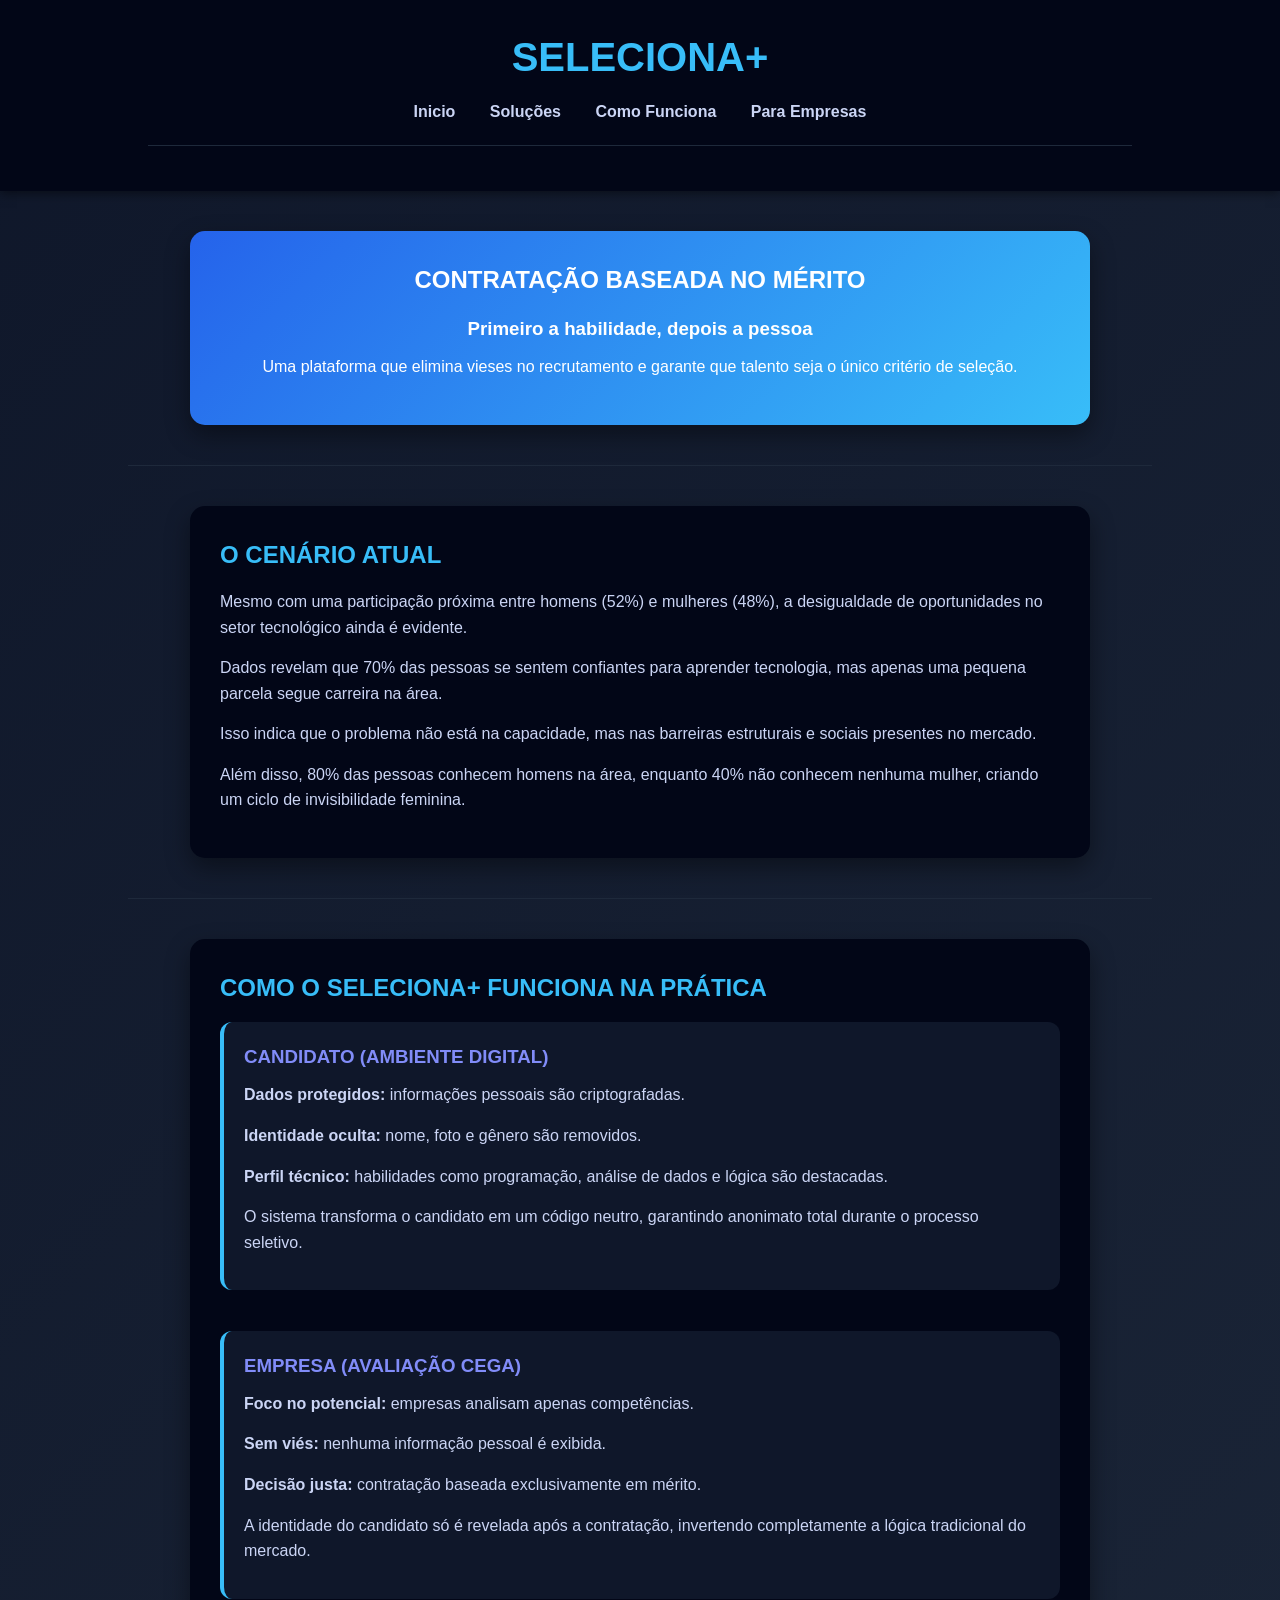
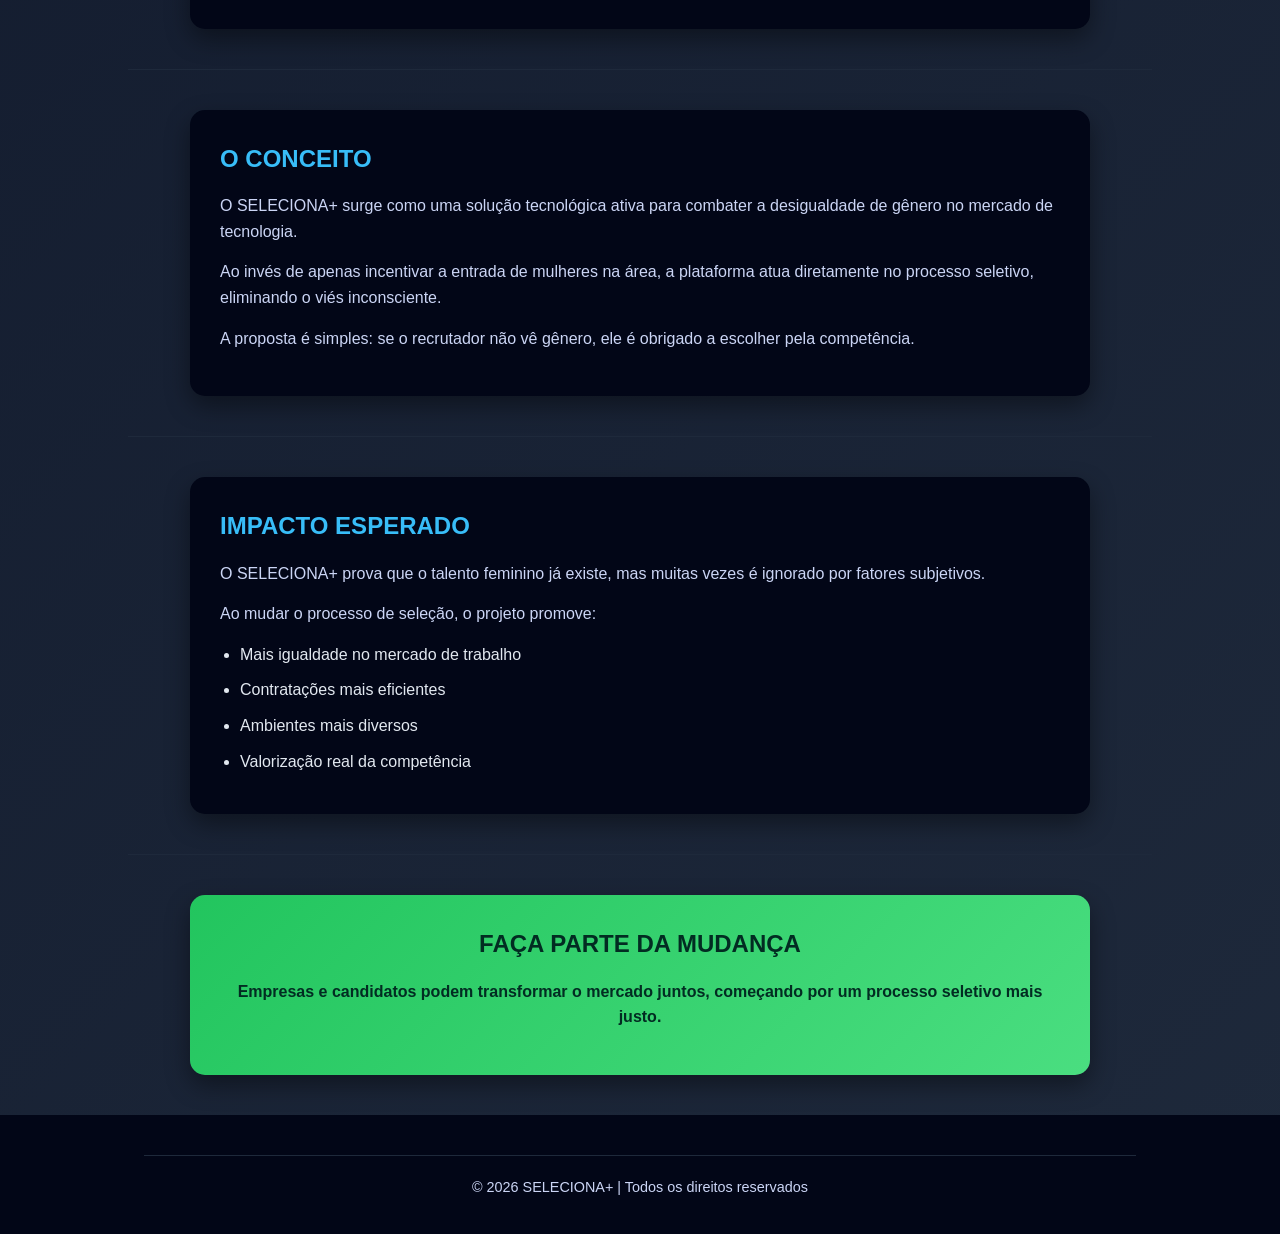
<file: index.html>
<!DOCTYPE html>
<html lang="pt-br">
<head>
    <meta charset="UTF-8">
    <meta name="viewport" content="width=device-width, initial-scale=1.0">
    <title>Seleciona+</title>
    <link rel="stylesheet" href="styleindex.css">
</head>
<body>
    
<!-- HEADER -->
<header>
    <h1>SELECIONA+</h1>

    <nav>
        <a href="index.html">Inicio</a>
        <a href="solucoes.html">Soluções</a>
        <a href="como-funciona.html">Como Funciona</a>
        <a href="empresas.html">Para Empresas</a>
    </nav>

    <hr>
</header>

<!-- HERO -->
<section>
    <h2>CONTRATAÇÃO BASEADA NO MÉRITO</h2>
    <h3>Primeiro a habilidade, depois a pessoa</h3>

    <p>
        Uma plataforma que elimina vieses no recrutamento e garante que
        talento seja o único critério de seleção.
    </p>
</section>

<hr>

<!-- DADOS / PESQUISA -->
<section>
    <h2>O CENÁRIO ATUAL</h2>

    <p>
        Mesmo com uma participação próxima entre homens (52%) e mulheres (48%),
        a desigualdade de oportunidades no setor tecnológico ainda é evidente.
    </p>

    <p>
        Dados revelam que 70% das pessoas se sentem confiantes para aprender tecnologia,
        mas apenas uma pequena parcela segue carreira na área.
    </p>

    <p>
        Isso indica que o problema não está na capacidade, mas nas barreiras
        estruturais e sociais presentes no mercado.
    </p>

    <p>
        Além disso, 80% das pessoas conhecem homens na área, enquanto 40% não conhecem
        nenhuma mulher, criando um ciclo de invisibilidade feminina.
    </p>
</section>

<hr>

<!-- BLOCO PRINCIPAL (SIMULA O DESIGN DA IMAGEM) -->
<section>

    <h2>COMO O SELECIONA+ FUNCIONA NA PRÁTICA</h2>

    <!-- LADO CANDIDATO -->
    <div>
        <h3>CANDIDATO (AMBIENTE DIGITAL)</h3>

        <p><b>Dados protegidos:</b> informações pessoais são criptografadas.</p>

        <p><b>Identidade oculta:</b> nome, foto e gênero são removidos.</p>

        <p><b>Perfil técnico:</b> habilidades como programação, análise de dados e lógica são destacadas.</p>

        <p>
            O sistema transforma o candidato em um código neutro,
            garantindo anonimato total durante o processo seletivo.
        </p>
    </div>

    <br>

    <!-- LADO EMPRESA -->
    <div>
        <h3>EMPRESA (AVALIAÇÃO CEGA)</h3>

        <p><b>Foco no potencial:</b> empresas analisam apenas competências.</p>

        <p><b>Sem viés:</b> nenhuma informação pessoal é exibida.</p>

        <p><b>Decisão justa:</b> contratação baseada exclusivamente em mérito.</p>

        <p>
            A identidade do candidato só é revelada após a contratação,
            invertendo completamente a lógica tradicional do mercado.
        </p>
    </div>

</section>

<hr>

<!-- CONCEITO -->
<section>
    <h2>O CONCEITO</h2>

    <p>
        O SELECIONA+ surge como uma solução tecnológica ativa para combater
        a desigualdade de gênero no mercado de tecnologia.
    </p>

    <p>
        Ao invés de apenas incentivar a entrada de mulheres na área,
        a plataforma atua diretamente no processo seletivo,
        eliminando o viés inconsciente.
    </p>

    <p>
        A proposta é simples: se o recrutador não vê gênero,
        ele é obrigado a escolher pela competência.
    </p>
</section>

<hr>

<!-- IMPACTO -->
<section>
    <h2>IMPACTO ESPERADO</h2>

    <p>
        O SELECIONA+ prova que o talento feminino já existe,
        mas muitas vezes é ignorado por fatores subjetivos.
    </p>

    <p>
        Ao mudar o processo de seleção, o projeto promove:
    </p>

    <ul>
        <li>Mais igualdade no mercado de trabalho</li>
        <li>Contratações mais eficientes</li>
        <li>Ambientes mais diversos</li>
        <li>Valorização real da competência</li>
    </ul>

</section>

<hr>

<!-- CTA -->
<section>
    <h2>FAÇA PARTE DA MUDANÇA</h2>

    <p>
        Empresas e candidatos podem transformar o mercado juntos,
        começando por um processo seletivo mais justo.
    </p>
</section>

<!-- FOOTER -->
<footer>
    <hr>
    <p>© 2026 SELECIONA+ | Todos os direitos reservados</p>
</footer>



</body>
</html>
</file>
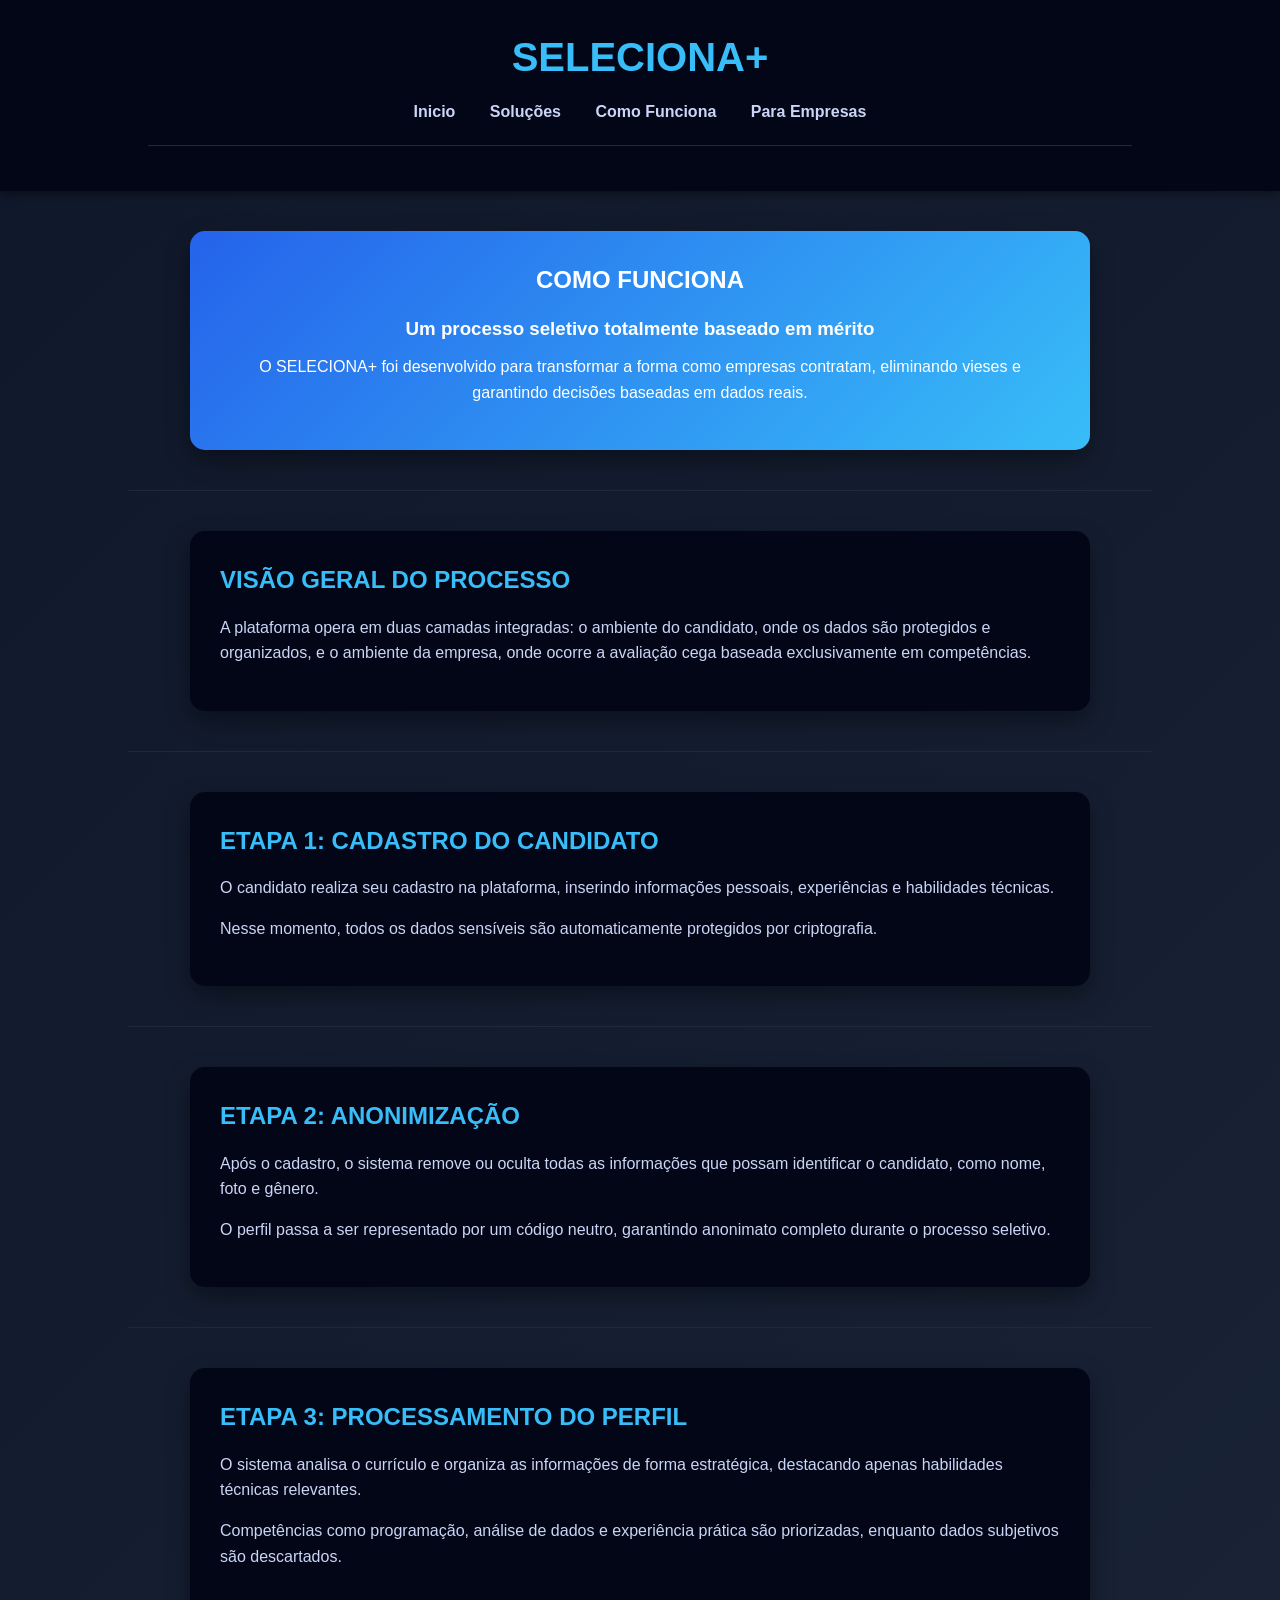
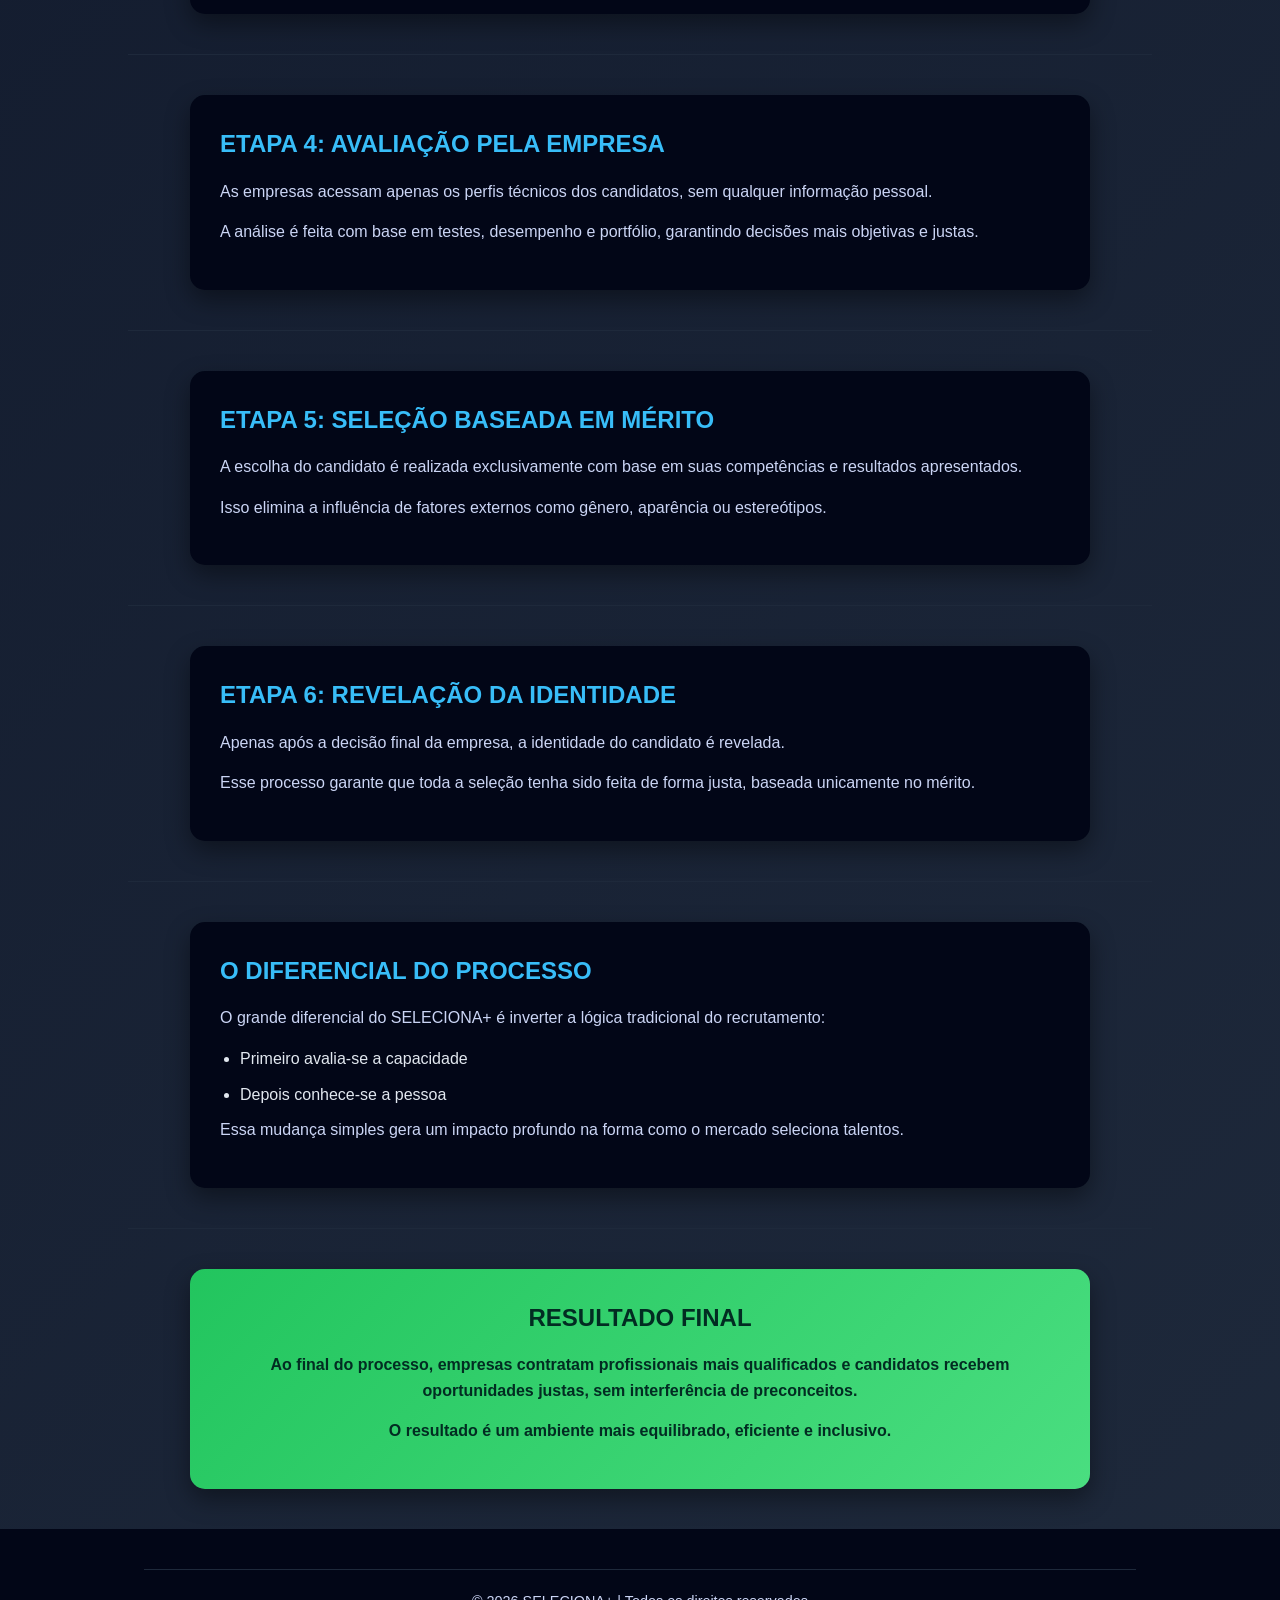
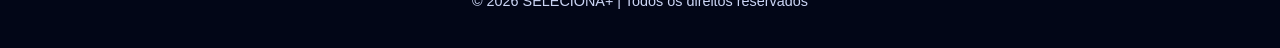
<file: como-funciona.html>
<!DOCTYPE html>
<html lang="pt-br">
<head>
    <meta charset="UTF-8">
    <title>Como Funciona - SELECIONA+</title>
  <link rel="stylesheet" href="styleindex.css">
</head>

<body>

<!-- HEADER -->
<header>
    <h1>SELECIONA+</h1>

    <nav>
        <a href="index.html">Inicio</a>
        <a href="solucoes.html">Soluções</a>
        <a href="como-funciona.html">Como Funciona</a>
        <a href="empresas.html">Para Empresas</a>
    </nav>

    <hr>
</header>

<!-- HERO -->
<section>
    <h2>COMO FUNCIONA</h2>
    <h3>Um processo seletivo totalmente baseado em mérito</h3>

    <p>
        O SELECIONA+ foi desenvolvido para transformar a forma como empresas
        contratam, eliminando vieses e garantindo decisões baseadas em dados reais.
    </p>
</section>

<hr>

<!-- VISÃO GERAL -->
<section>
    <h2>VISÃO GERAL DO PROCESSO</h2>

    <p>
        A plataforma opera em duas camadas integradas: o ambiente do candidato,
        onde os dados são protegidos e organizados, e o ambiente da empresa,
        onde ocorre a avaliação cega baseada exclusivamente em competências.
    </p>
</section>

<hr>

<!-- FLUXO DO CANDIDATO -->
<section>

    <h2>ETAPA 1: CADASTRO DO CANDIDATO</h2>

    <p>
        O candidato realiza seu cadastro na plataforma, inserindo informações
        pessoais, experiências e habilidades técnicas.
    </p>

    <p>
        Nesse momento, todos os dados sensíveis são automaticamente protegidos
        por criptografia.
    </p>

</section>

<hr>

<section>

    <h2>ETAPA 2: ANONIMIZAÇÃO</h2>

    <p>
        Após o cadastro, o sistema remove ou oculta todas as informações
        que possam identificar o candidato, como nome, foto e gênero.
    </p>

    <p>
        O perfil passa a ser representado por um código neutro, garantindo
        anonimato completo durante o processo seletivo.
    </p>

</section>

<hr>

<section>

    <h2>ETAPA 3: PROCESSAMENTO DO PERFIL</h2>

    <p>
        O sistema analisa o currículo e organiza as informações de forma
        estratégica, destacando apenas habilidades técnicas relevantes.
    </p>

    <p>
        Competências como programação, análise de dados e experiência prática
        são priorizadas, enquanto dados subjetivos são descartados.
    </p>

</section>

<hr>

<!-- FLUXO EMPRESA -->
<section>

    <h2>ETAPA 4: AVALIAÇÃO PELA EMPRESA</h2>

    <p>
        As empresas acessam apenas os perfis técnicos dos candidatos,
        sem qualquer informação pessoal.
    </p>

    <p>
        A análise é feita com base em testes, desempenho e portfólio,
        garantindo decisões mais objetivas e justas.
    </p>

</section>

<hr>

<section>

    <h2>ETAPA 5: SELEÇÃO BASEADA EM MÉRITO</h2>

    <p>
        A escolha do candidato é realizada exclusivamente com base
        em suas competências e resultados apresentados.
    </p>

    <p>
        Isso elimina a influência de fatores externos como gênero,
        aparência ou estereótipos.
    </p>

</section>

<hr>

<section>

    <h2>ETAPA 6: REVELAÇÃO DA IDENTIDADE</h2>

    <p>
        Apenas após a decisão final da empresa, a identidade do candidato
        é revelada.
    </p>

    <p>
        Esse processo garante que toda a seleção tenha sido feita de forma justa,
        baseada unicamente no mérito.
    </p>

</section>

<hr>

<!-- DIFERENCIAL -->
<section>

    <h2>O DIFERENCIAL DO PROCESSO</h2>

    <p>
        O grande diferencial do SELECIONA+ é inverter a lógica tradicional
        do recrutamento:
    </p>

    <ul>
        <li>Primeiro avalia-se a capacidade</li>
        <li>Depois conhece-se a pessoa</li>
    </ul>

    <p>
        Essa mudança simples gera um impacto profundo na forma como o mercado
        seleciona talentos.
    </p>

</section>

<hr>

<!-- RESULTADO -->
<section>

    <h2>RESULTADO FINAL</h2>

    <p>
        Ao final do processo, empresas contratam profissionais mais qualificados
        e candidatos recebem oportunidades justas, sem interferência de preconceitos.
    </p>

    <p>
        O resultado é um ambiente mais equilibrado, eficiente e inclusivo.
    </p>

</section>

<!-- FOOTER -->
<footer>
    <hr>
    <p>© 2026 SELECIONA+ | Todos os direitos reservados</p>
</footer>

</body>
</html>
</file>
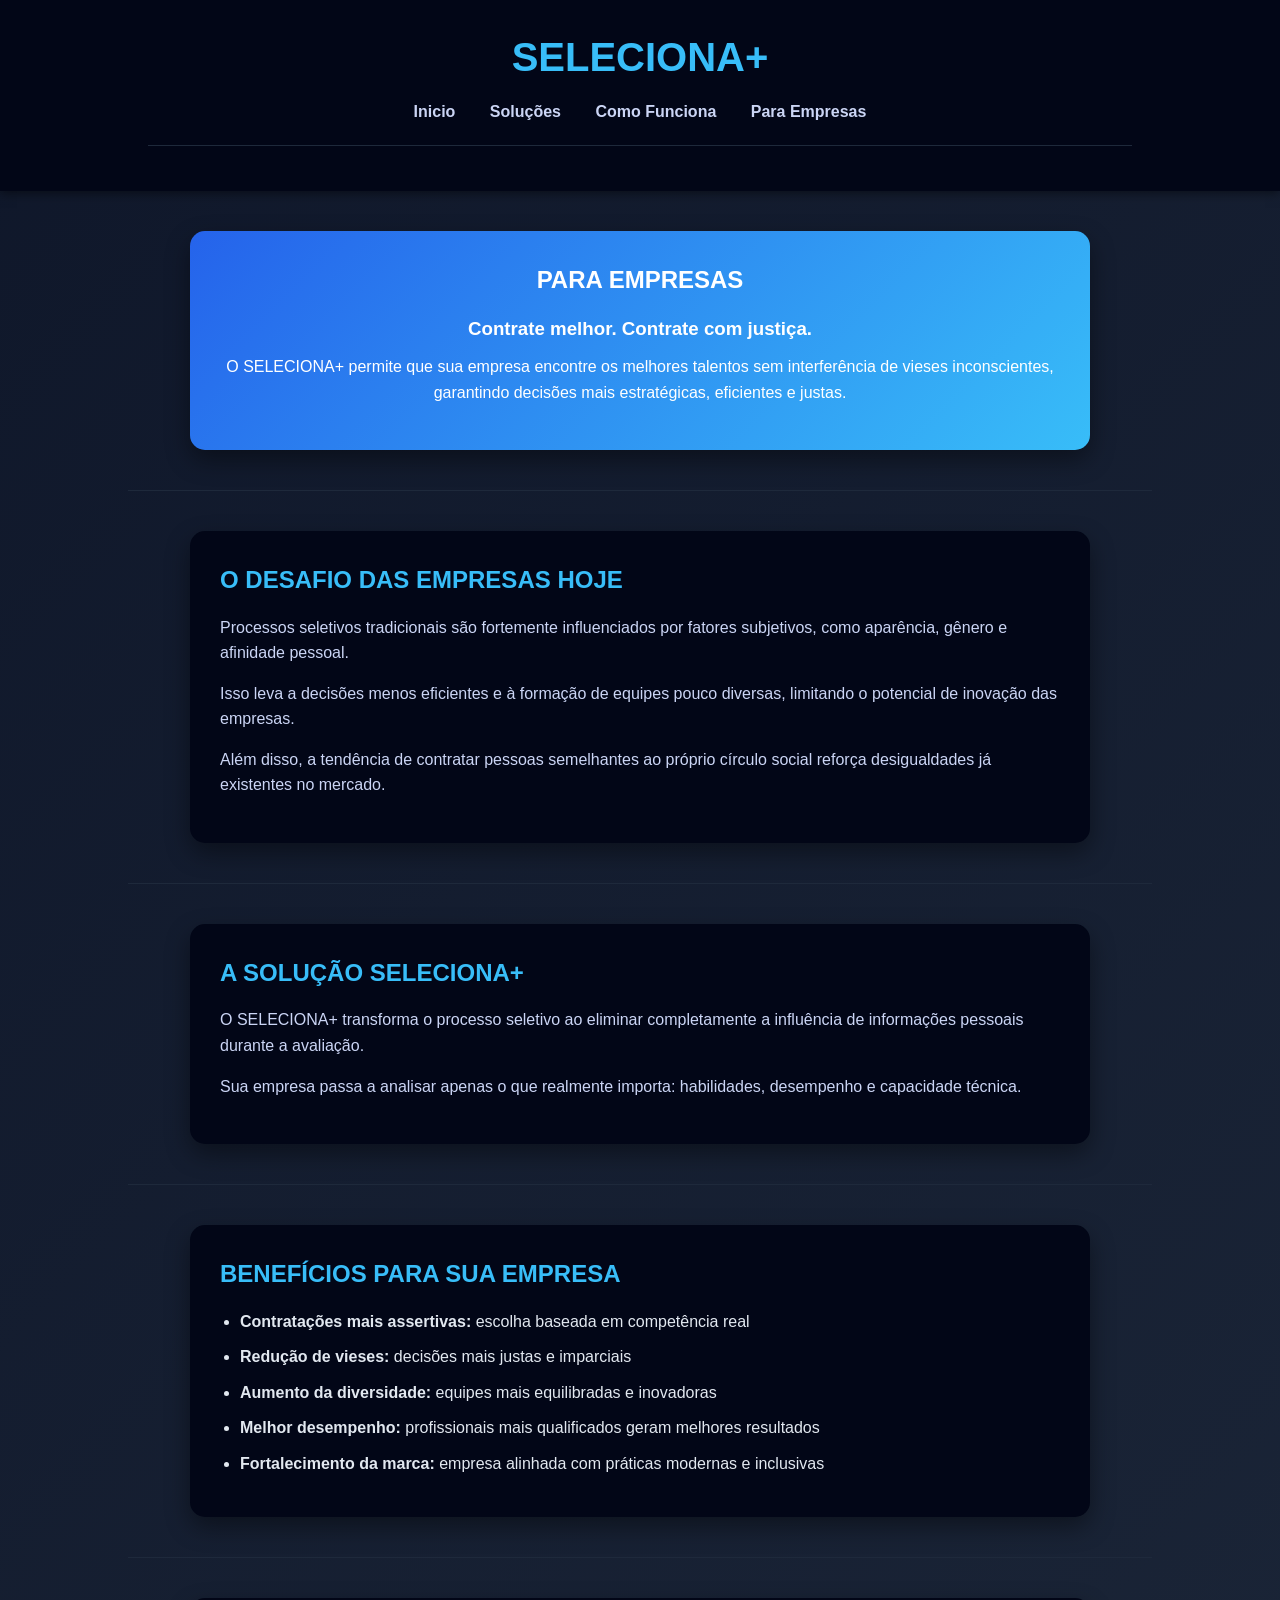
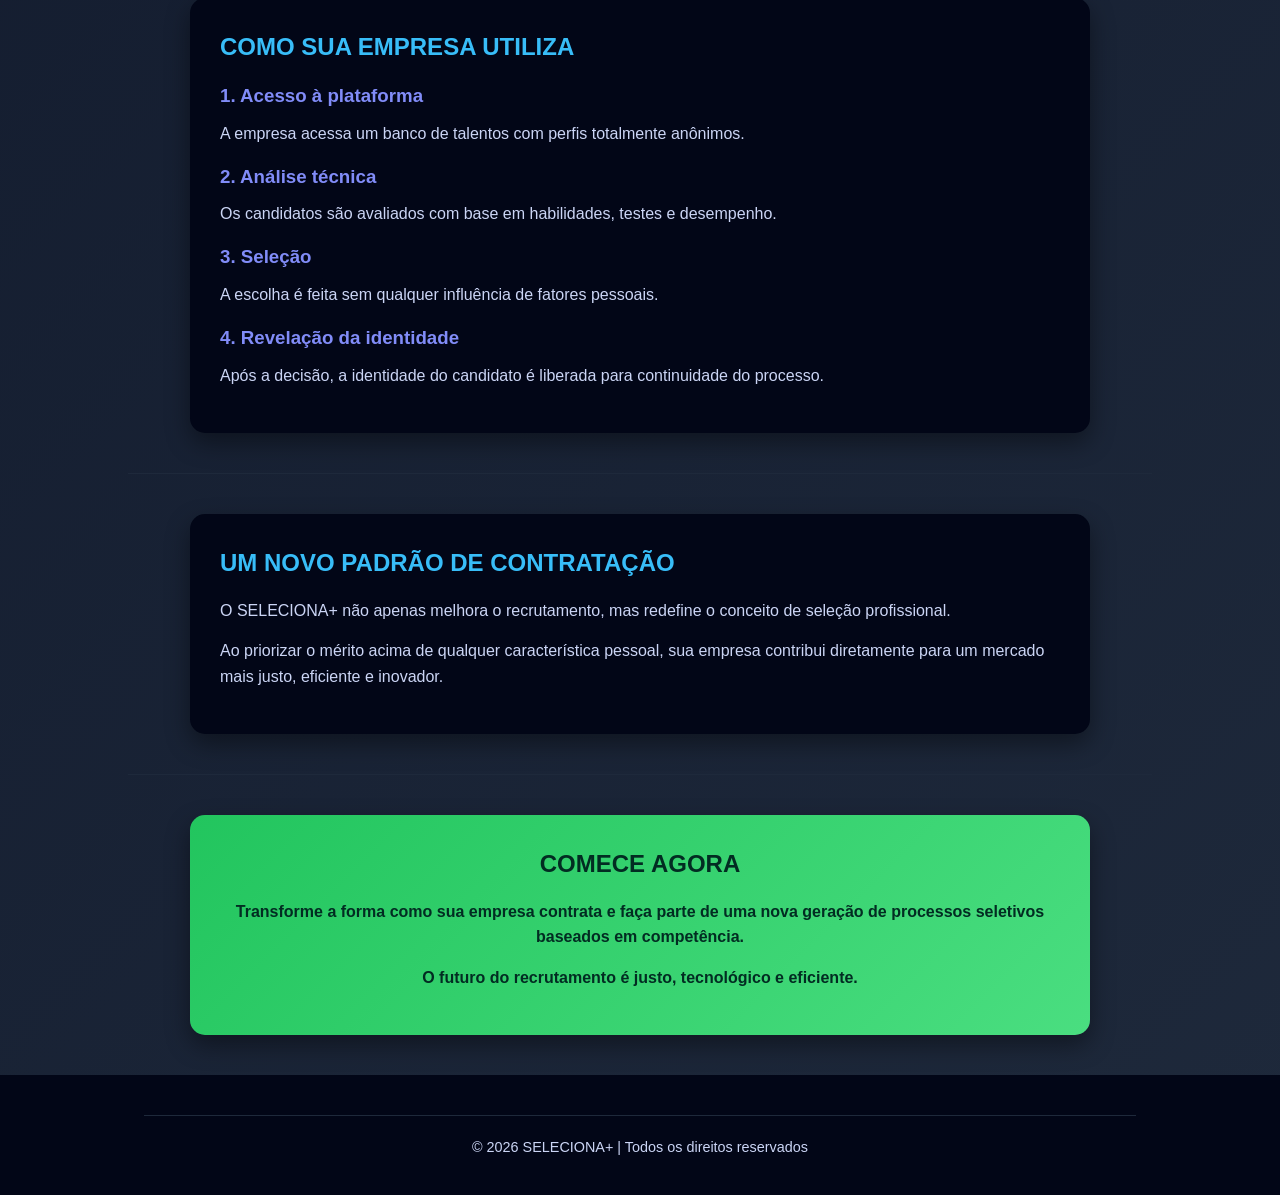
<file: empresas.html>
<!DOCTYPE html>
<html lang="pt-br">
<head>
    <meta charset="UTF-8">
    <title>Para Empresas - SELECIONA+</title>
   <link rel="stylesheet" href="styleindex.css">
</head>

<body>

<!-- HEADER -->
<header>
    <h1>SELECIONA+</h1>

    <nav>
        <a href="index.html">Inicio</a>
        <a href="solucoes.html">Soluções</a>
        <a href="como-funciona.html">Como Funciona</a>
        <a href="empresas.html">Para Empresas</a>
    </nav>

    <hr>
</header>

<!-- HERO -->
<section>
    <h2>PARA EMPRESAS</h2>
    <h3>Contrate melhor. Contrate com justiça.</h3>

    <p>
        O SELECIONA+ permite que sua empresa encontre os melhores talentos
        sem interferência de vieses inconscientes, garantindo decisões mais
        estratégicas, eficientes e justas.
    </p>
</section>

<hr>

<!-- PROBLEMA EMPRESAS -->
<section>

    <h2>O DESAFIO DAS EMPRESAS HOJE</h2>

    <p>
        Processos seletivos tradicionais são fortemente influenciados por fatores
        subjetivos, como aparência, gênero e afinidade pessoal.
    </p>

    <p>
        Isso leva a decisões menos eficientes e à formação de equipes pouco diversas,
        limitando o potencial de inovação das empresas.
    </p>

    <p>
        Além disso, a tendência de contratar pessoas semelhantes ao próprio círculo
        social reforça desigualdades já existentes no mercado.
    </p>

</section>

<hr>

<!-- SOLUÇÃO EMPRESA -->
<section>

    <h2>A SOLUÇÃO SELECIONA+</h2>

    <p>
        O SELECIONA+ transforma o processo seletivo ao eliminar completamente
        a influência de informações pessoais durante a avaliação.
    </p>

    <p>
        Sua empresa passa a analisar apenas o que realmente importa:
        habilidades, desempenho e capacidade técnica.
    </p>

</section>

<hr>

<!-- BENEFÍCIOS -->
<section>

    <h2>BENEFÍCIOS PARA SUA EMPRESA</h2>

    <ul>
        <li><b>Contratações mais assertivas:</b> escolha baseada em competência real</li>
        <li><b>Redução de vieses:</b> decisões mais justas e imparciais</li>
        <li><b>Aumento da diversidade:</b> equipes mais equilibradas e inovadoras</li>
        <li><b>Melhor desempenho:</b> profissionais mais qualificados geram melhores resultados</li>
        <li><b>Fortalecimento da marca:</b> empresa alinhada com práticas modernas e inclusivas</li>
    </ul>

</section>

<hr>

<!-- COMO EMPRESA USA -->
<section>

    <h2>COMO SUA EMPRESA UTILIZA</h2>

    <h3>1. Acesso à plataforma</h3>
    <p>
        A empresa acessa um banco de talentos com perfis totalmente anônimos.
    </p>

    <h3>2. Análise técnica</h3>
    <p>
        Os candidatos são avaliados com base em habilidades, testes e desempenho.
    </p>

    <h3>3. Seleção</h3>
    <p>
        A escolha é feita sem qualquer influência de fatores pessoais.
    </p>

    <h3>4. Revelação da identidade</h3>
    <p>
        Após a decisão, a identidade do candidato é liberada para continuidade do processo.
    </p>

</section>

<hr>

<!-- DIFERENCIAL -->
<section>

    <h2>UM NOVO PADRÃO DE CONTRATAÇÃO</h2>

    <p>
        O SELECIONA+ não apenas melhora o recrutamento, mas redefine
        o conceito de seleção profissional.
    </p>

    <p>
        Ao priorizar o mérito acima de qualquer característica pessoal,
        sua empresa contribui diretamente para um mercado mais justo,
        eficiente e inovador.
    </p>

</section>

<hr>

<!-- CTA FINAL -->
<section>

    <h2>COMECE AGORA</h2>

    <p>
        Transforme a forma como sua empresa contrata e faça parte de uma
        nova geração de processos seletivos baseados em competência.
    </p>

    <p>
        O futuro do recrutamento é justo, tecnológico e eficiente.
    </p>

</section>

<!-- FOOTER -->
<footer>
    <hr>
    <p>© 2026 SELECIONA+ | Todos os direitos reservados</p>
</footer>

</body>
</html>
</file>
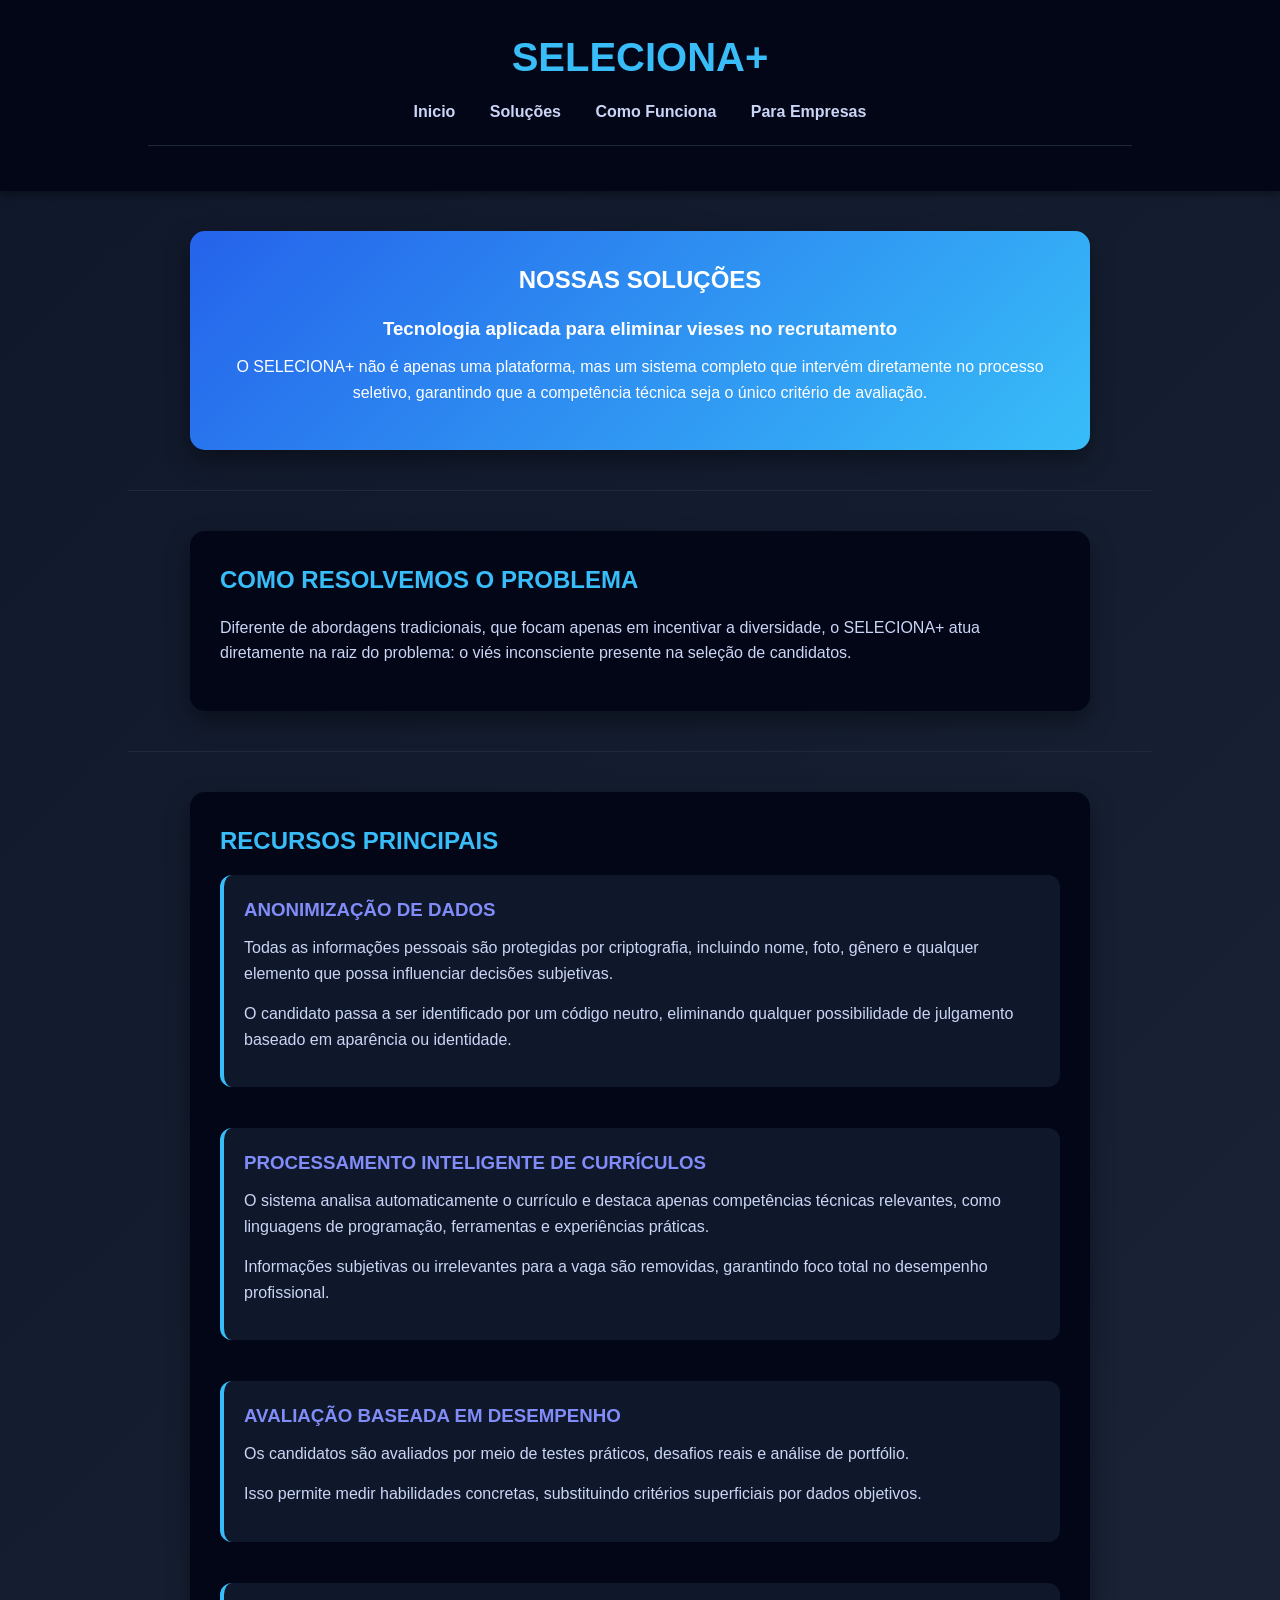
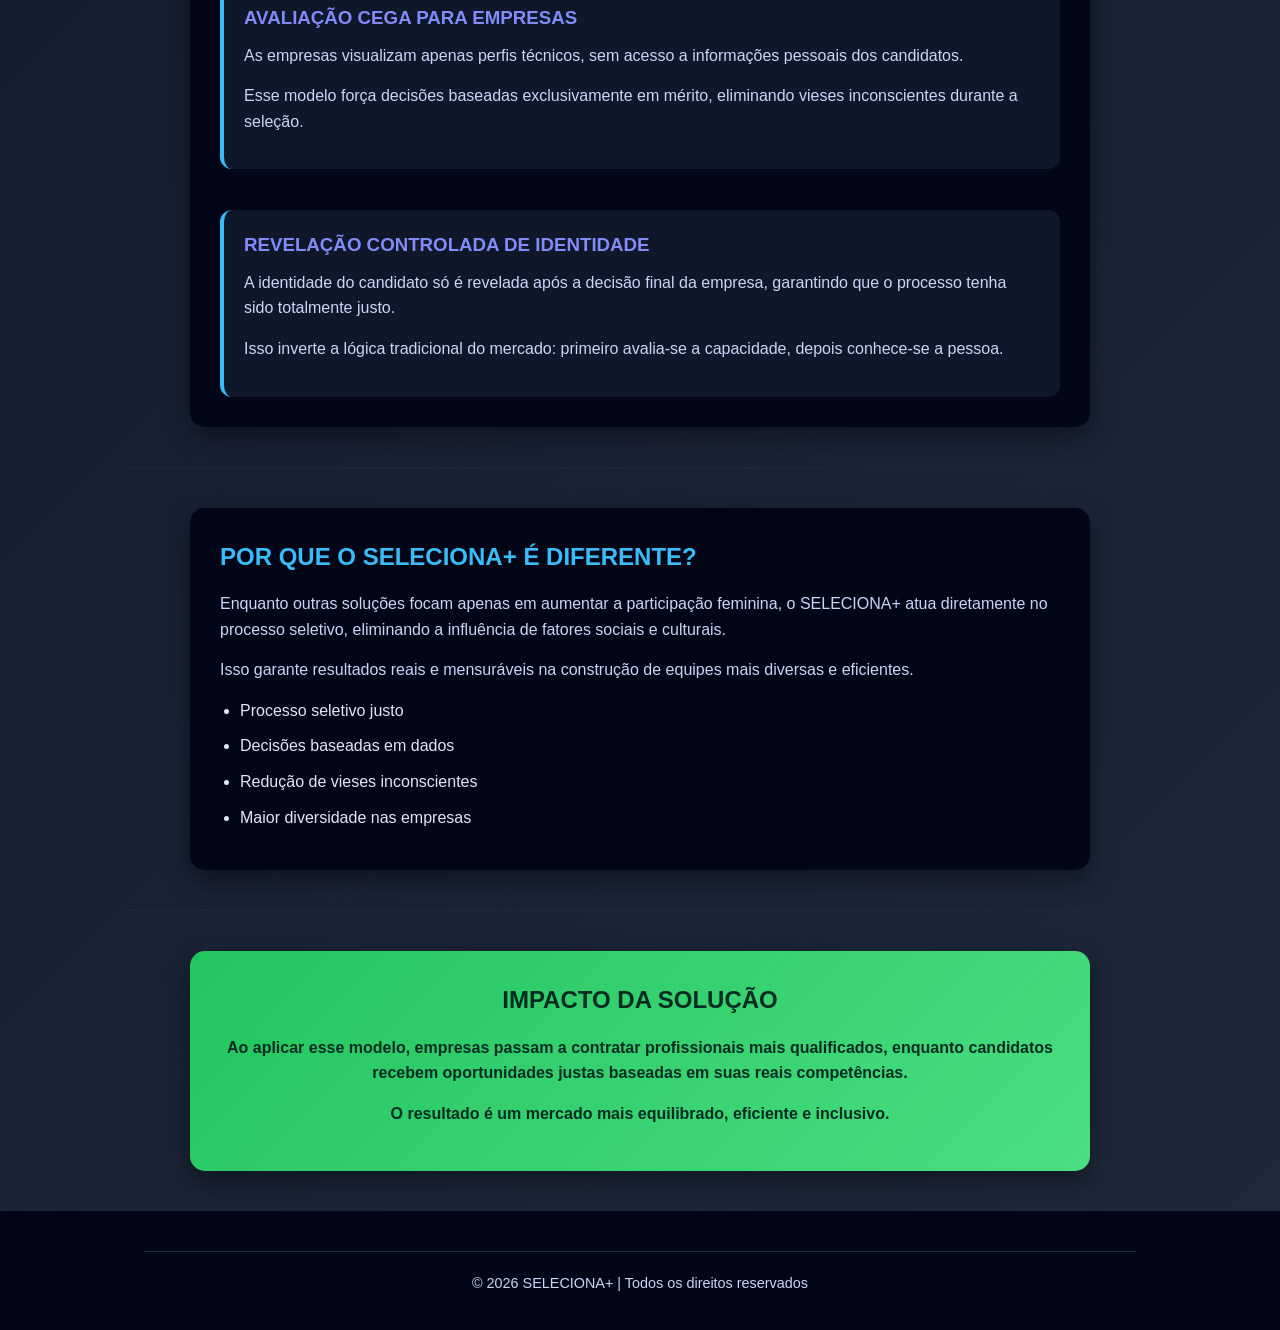
<file: solucoes.html>
<!DOCTYPE html>
<html lang="en">
<head>
    <meta charset="UTF-8">
    <meta name="viewport" content="width=device-width, initial-scale=1.0">
    <title>Soluções - SELECIONA+</title>
   <link rel="stylesheet" href="styleindex.css">
</head>
<body>
    
<!-- HEADER -->
<header>
    <h1>SELECIONA+</h1>

    <nav>
        <a href="index.html">Inicio</a>
        <a href="solucoes.html">Soluções</a>
        <a href="como-funciona.html">Como Funciona</a>
        <a href="empresas.html">Para Empresas</a>
    </nav>

    <hr>
</header>

<!-- HERO -->
<section>
    <h2>NOSSAS SOLUÇÕES</h2>
    <h3>Tecnologia aplicada para eliminar vieses no recrutamento</h3>

    <p>
        O SELECIONA+ não é apenas uma plataforma, mas um sistema completo
        que intervém diretamente no processo seletivo, garantindo que
        a competência técnica seja o único critério de avaliação.
    </p>
</section>

<hr>

<!-- BLOCO PRINCIPAL -->
<section>

    <h2>COMO RESOLVEMOS O PROBLEMA</h2>

    <p>
        Diferente de abordagens tradicionais, que focam apenas em incentivar
        a diversidade, o SELECIONA+ atua diretamente na raiz do problema:
        o viés inconsciente presente na seleção de candidatos.
    </p>

</section>

<hr>

<!-- SOLUÇÕES DETALHADAS -->
<section>

    <h2>RECURSOS PRINCIPAIS</h2>

    <!-- BLOCO 1 -->
    <div>
        <h3> ANONIMIZAÇÃO DE DADOS</h3>

        <p>
            Todas as informações pessoais são protegidas por criptografia,
            incluindo nome, foto, gênero e qualquer elemento que possa
            influenciar decisões subjetivas.
        </p>

        <p>
            O candidato passa a ser identificado por um código neutro,
            eliminando qualquer possibilidade de julgamento baseado
            em aparência ou identidade.
        </p>
    </div>

    <br>

    <!-- BLOCO 2 -->
    <div>
        <h3> PROCESSAMENTO INTELIGENTE DE CURRÍCULOS</h3>

        <p>
            O sistema analisa automaticamente o currículo e destaca apenas
            competências técnicas relevantes, como linguagens de programação,
            ferramentas e experiências práticas.
        </p>

        <p>
            Informações subjetivas ou irrelevantes para a vaga são removidas,
            garantindo foco total no desempenho profissional.
        </p>
    </div>

    <br>

    <!-- BLOCO 3 -->
    <div>
        <h3> AVALIAÇÃO BASEADA EM DESEMPENHO</h3>

        <p>
            Os candidatos são avaliados por meio de testes práticos,
            desafios reais e análise de portfólio.
        </p>

        <p>
            Isso permite medir habilidades concretas, substituindo
            critérios superficiais por dados objetivos.
        </p>
    </div>

    <br>

    <!-- BLOCO 4 -->
    <div>
        <h3> AVALIAÇÃO CEGA PARA EMPRESAS</h3>

        <p>
            As empresas visualizam apenas perfis técnicos, sem acesso
            a informações pessoais dos candidatos.
        </p>

        <p>
            Esse modelo força decisões baseadas exclusivamente em mérito,
            eliminando vieses inconscientes durante a seleção.
        </p>
    </div>

    <br>

    <!-- BLOCO 5 -->
    <div>
        <h3> REVELAÇÃO CONTROLADA DE IDENTIDADE</h3>

        <p>
            A identidade do candidato só é revelada após a decisão final
            da empresa, garantindo que o processo tenha sido totalmente justo.
        </p>

        <p>
            Isso inverte a lógica tradicional do mercado:
            primeiro avalia-se a capacidade, depois conhece-se a pessoa.
        </p>
    </div>

</section>

<hr>

<!-- DIFERENCIAL -->
<section>

    <h2>POR QUE O SELECIONA+ É DIFERENTE?</h2>

    <p>
        Enquanto outras soluções focam apenas em aumentar a participação
        feminina, o SELECIONA+ atua diretamente no processo seletivo,
        eliminando a influência de fatores sociais e culturais.
    </p>

    <p>
        Isso garante resultados reais e mensuráveis na construção
        de equipes mais diversas e eficientes.
    </p>

    <ul>
        <li>Processo seletivo justo</li>
        <li>Decisões baseadas em dados</li>
        <li>Redução de vieses inconscientes</li>
        <li>Maior diversidade nas empresas</li>
    </ul>

</section>

<hr>

<!-- IMPACTO -->
<section>

    <h2>IMPACTO DA SOLUÇÃO</h2>

    <p>
        Ao aplicar esse modelo, empresas passam a contratar profissionais
        mais qualificados, enquanto candidatos recebem oportunidades
        justas baseadas em suas reais competências.
    </p>

    <p>
        O resultado é um mercado mais equilibrado, eficiente e inclusivo.
    </p>

</section>

<!-- FOOTER -->
<footer>
    <hr>
    <p>© 2026 SELECIONA+ | Todos os direitos reservados</p>
</footer>


</body>
</html>
</file>
<file: styleindex.css>
/* RESET */
* {
    margin: 0;
    padding: 0;
    box-sizing: border-box;
}

/* FONT + BODY */
body {
    font-family: 'Segoe UI', Tahoma, Geneva, Verdana, sans-serif;
    background: linear-gradient(135deg, #0f172a, #1e293b);
    color: #e2e8f0;
    line-height: 1.6;
}

/* HEADER */
header {
    text-align: center;
    padding: 25px;
    background: #020617;
    box-shadow: 0 2px 10px rgba(0,0,0,0.5);
}

header h1 {
    font-size: 2.5rem;
    color: #38bdf8;
    margin-bottom: 10px;
}

/* NAV */
nav a {
    margin: 0 15px;
    text-decoration: none;
    color: #cbd5f5;
    font-weight: bold;
    transition: 0.3s;
}

nav a:hover {
    color: #38bdf8;
    border-bottom: 2px solid #38bdf8;
}

/* SECTIONS */
section {
    max-width: 900px;
    margin: 40px auto;
    padding: 30px;
    background: #020617;
    border-radius: 15px;
    box-shadow: 0 10px 25px rgba(0,0,0,0.4);
    transition: 0.3s;
}

section:hover {
    transform: translateY(-5px);
}

/* TITLES */
h2 {
    color: #38bdf8;
    margin-bottom: 15px;
}

h3 {
    color: #818cf8;
    margin-bottom: 10px;
}

/* TEXT */
p {
    margin-bottom: 15px;
    color: #cbd5f5;
}

/* LIST */
ul {
    padding-left: 20px;
}

li {
    margin-bottom: 10px;
}

/* DIVS (CANDIDATO / EMPRESA) */
section div {
    background: #0f172a;
    padding: 20px;
    border-radius: 12px;
    margin-top: 15px;
    border-left: 4px solid #38bdf8;
    transition: 0.3s;
}

section div:hover {
    background: #1e293b;
}

/* HERO (primeira section) */
section:first-of-type {
    text-align: center;
    background: linear-gradient(135deg, #2563eb, #38bdf8);
    color: white;
}

section:first-of-type h2,
section:first-of-type h3,
section:first-of-type p {
    color: white;
}

/* CTA (última section) */
section:last-of-type {
    text-align: center;
    background: linear-gradient(135deg, #22c55e, #4ade80);
    color: #022c22;
}

section:last-of-type h2,
section:last-of-type p {
    color: #022c22;
    font-weight: bold;
}

/* FOOTER */
footer {
    text-align: center;
    padding: 20px;
    background: #020617;
    margin-top: 40px;
    font-size: 0.9rem;
    color: #94a3b8;
}

/* HR */
hr {
    border: none;
    height: 1px;
    background: #1e293b;
    margin: 20px auto;
    width: 80%;
}
</file>
